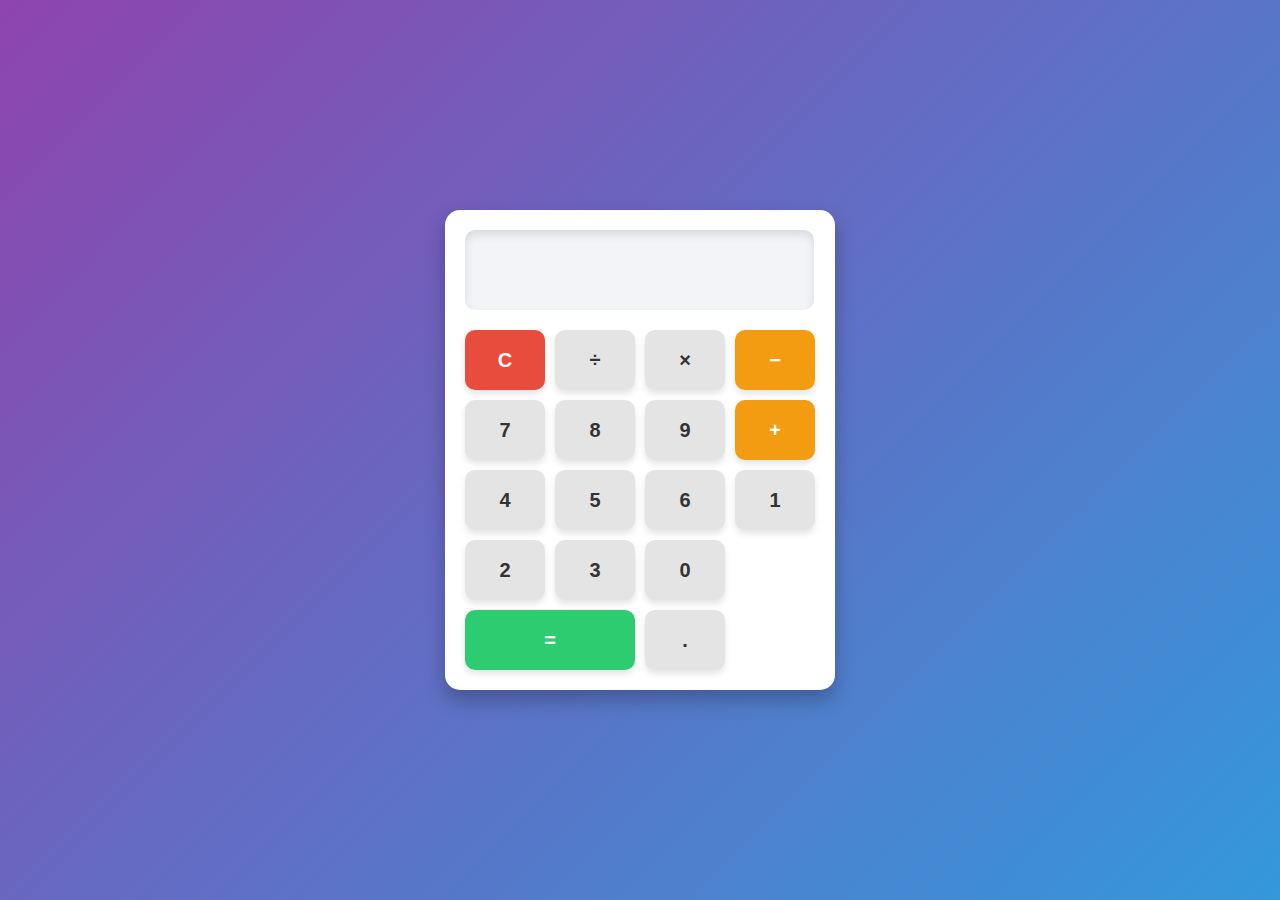
<file: index.html>
<!DOCTYPE html>
<html lang="en">
  <head>
    <meta charset="UTF-8" />
    <meta name="viewport" content="width=device-width, initial-scale=1.0" />
    <title>Estetik Kalkulator</title>
    <link rel="stylesheet" href="styles.css" />
    <script src="script.js"></script>

    <link rel="stylesheet" href="styles.css" />
  </head>
  <body>
    <div class="calculator">
      <!-- Display -->
      <input type="text" id="display" class="calculator-display" disabled />

      <!-- Buttons -->
      <div class="calculator-buttons">
        <!-- Row 1 -->
        <button class="btn btn-clear" onclick="clearDisplay()">C</button>
        <button class="btn" onclick="appendToDisplay('/')">÷</button>
        <button class="btn" onclick="appendToDisplay('*')">×</button>
        <button class="btn btn-operator" onclick="appendToDisplay('-')">
          −
        </button>

        <!-- Row 2 -->
        <button class="btn" onclick="appendToDisplay('7')">7</button>
        <button class="btn" onclick="appendToDisplay('8')">8</button>
        <button class="btn" onclick="appendToDisplay('9')">9</button>
        <button class="btn btn-operator" onclick="appendToDisplay('+')">
          +
        </button>

        <!-- Row 3 -->
        <button class="btn" onclick="appendToDisplay('4')">4</button>
        <button class="btn" onclick="appendToDisplay('5')">5</button>
        <button class="btn" onclick="appendToDisplay('6')">6</button>

        <!-- Row 4 -->
        <button class="btn" onclick="appendToDisplay('1')">1</button>
        <button class="btn" onclick="appendToDisplay('2')">2</button>
        <button class="btn" onclick="appendToDisplay('3')">3</button>

        <!-- Row 5 -->
        <button class="btn btn-zero" onclick="appendToDisplay('0')">0</button>
        <button class="btn btn-equal" onclick="calculateResult()">=</button>
        <button class="btn" onclick="appendToDisplay('.')">.</button>
      </div>
    </div>

    <script src="script.js"></script>
  </body>
</html>
</file>
<file: styles.css>
/* Estetik dan modern */
body {
    font-family: 'Poppins', sans-serif;
    background: linear-gradient(135deg, #8e44ad, #3498db);
    display: flex;
    justify-content: center;
    align-items: center;
    min-height: 100vh;
    margin: 0;
    color: #fff;
}

.calculator {
    background: #ffffff;
    width: 350px;
    border-radius: 15px;
    box-shadow: 0px 10px 20px rgba(0, 0, 0, 0.25);
    padding: 20px;
    overflow: hidden;
}

.calculator-display {
    width: 94%;
    height: 60px;
    background: #f3f4f7;
    border: none;
    border-radius: 10px;
    font-size: 28px;
    font-weight: bold;
    text-align: right;
    padding: 10px;
    color: #333;
    margin-bottom: 20px;
    box-shadow: inset 0px 5px 10px rgba(0, 0, 0, 0.1);
}

.calculator-buttons {
    display: grid;
    grid-template-columns: repeat(4, 1fr);
    gap: 10px;
}

.btn {
    background: #e4e4e4;
    border: none;
    border-radius: 10px;
    height: 60px;
    font-size: 20px;
    font-weight: bold;
    color: #333;
    cursor: pointer;
    transition: all 0.3s ease-in-out;
    box-shadow: 0px 4px 6px rgba(0, 0, 0, 0.1);
}

.btn:hover {
    background: #3498db;
    color: #fff;
    transform: translateY(-3px);
    box-shadow: 0px 6px 10px rgba(0, 0, 0, 0.2);
}

.btn:active {
    background: #2980b9;
    transform: translateY(0);
    box-shadow: none;
}

/* Gaya khusus tombol */
.btn-clear {
    background: #e74c3c;
    color: white;
}

.btn-clear:hover {
    background: #c0392b;
}

.btn-operator {
    background: #f39c12;
    color: white;
}

.btn-operator:hover {
    background: #d35400;
}

.btn-equal {
    background: #2ecc71;
    color: white;
    grid-column: span 2;
}

.btn-equal:hover {
    background: #27ae60;
}
</file>
